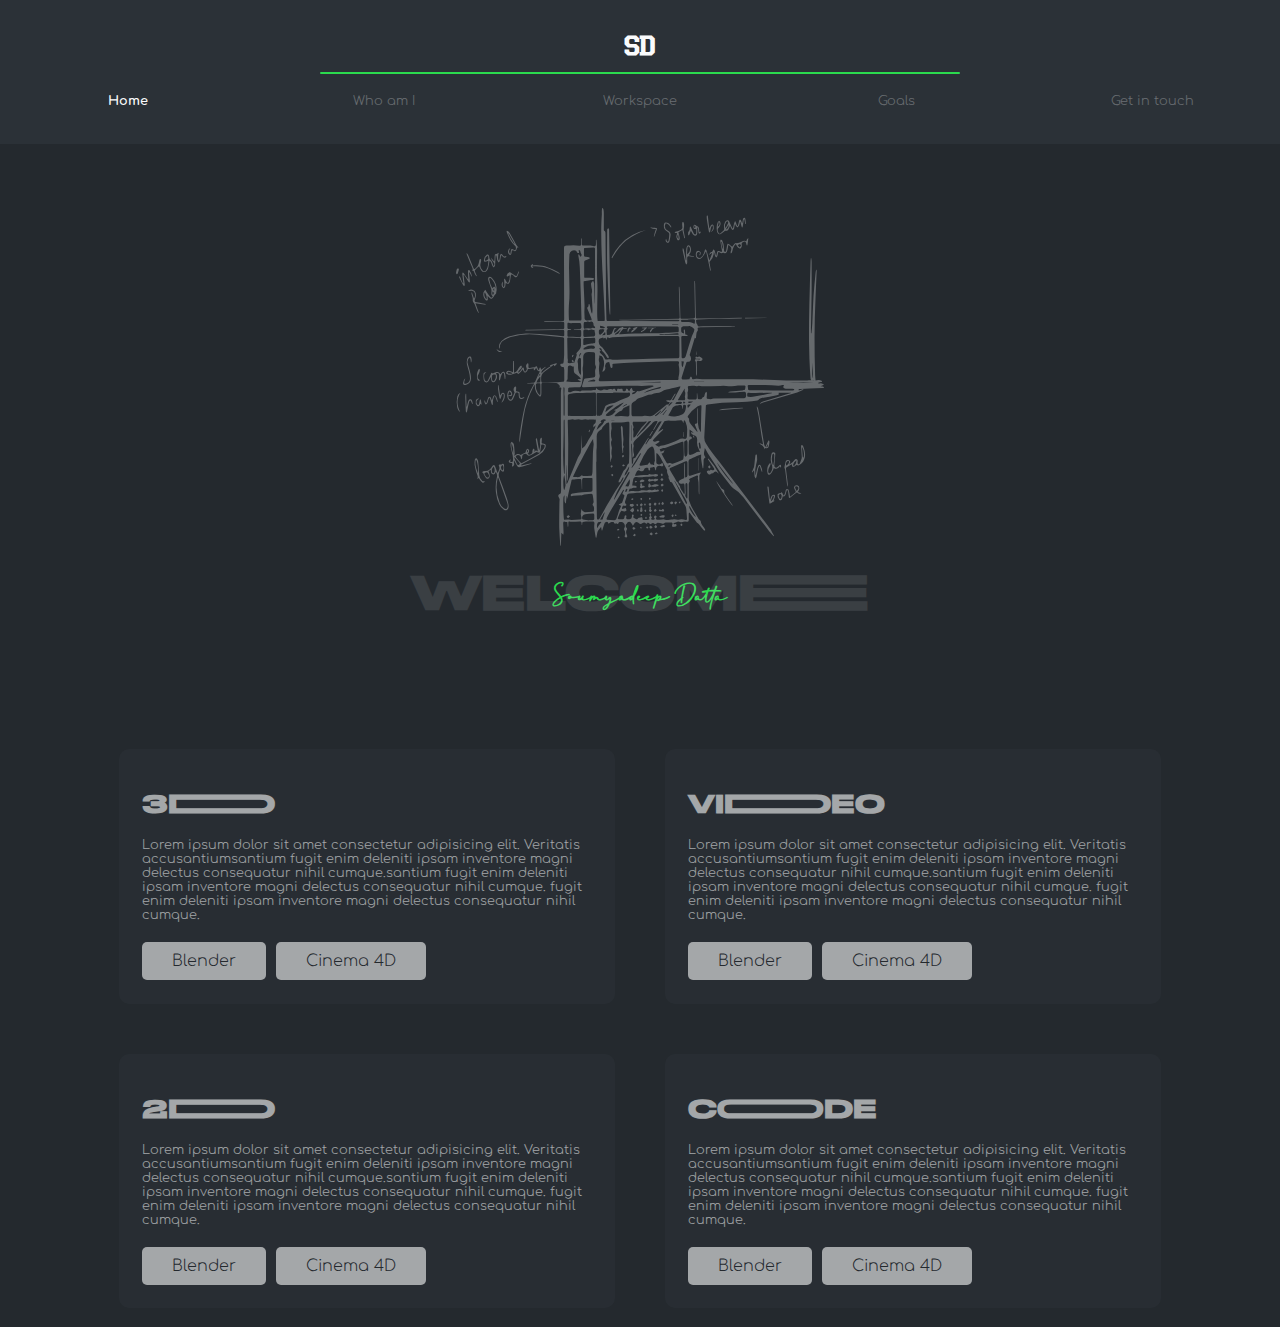
<file: index.html>
<!DOCTYPE html>
<html lang="en">
  <head>
    <meta charset="UTF-8" />
    <meta http-equiv="X-UA-Compatible" content="IE=edge" />
    <meta name="viewport" content="width=device-width, initial-scale=1.0" />
    <link rel="stylesheet" href="./css/style.css" />
    <link
      rel="stylesheet"
      href="https://cdnjs.cloudflare.com/ajax/libs/font-awesome/6.2.0/css/all.min.css"
      integrity="sha512-xh6O/CkQoPOWDdYTDqeRdPCVd1SpvCA9XXcUnZS2FmJNp1coAFzvtCN9BmamE+4aHK8yyUHUSCcJHgXloTyT2A=="
      crossorigin="anonymous"
      referrerpolicy="no-referrer"
    />
    <title>Soumyadeep | me</title>
  </head>
  <body>
    <header>
      <div class="logo">
        <a href="./index.html"><h1>sd</h1></a>
      </div>
      <div class="line"></div>
      <nav>
        <ul>
          <li class="act"><a href="./index.html">Home</a></li>
          <li><a href="./about.html">Who am I</a></li>
          <li><a href="./workspace.html">Workspace</a></li>
          <li><a href="./goal.html">Goals</a></li>
          <li><a href="./contact.html">Get in touch</a></li>
        </ul>
      </nav>
    </header>
    <main>
      <div class="hero">
        <img src="./images/SVG/avengers__Asset 1.svg" />
        <div class="content">
          <h1 class="welcome" style="font-family: 'StretchPro'">WELCOMEE</h1>
          <h1 class="sign" style="font-family: 'cherolina'">
            Soumyadeep Datta
          </h1>
        </div>
      </div>
      <div class="me">
        <h1></h1>
        <div class="cards">
          <div class="c1">
            <i class="fa-brands fa-codepen"></i>
            <h1 style="font-family: 'StretchPro'">3DDD</h1>
            <p style="font-family: 'comforta'">
              Lorem ipsum dolor sit amet consectetur adipisicing elit. Veritatis
              accusantiumsantium fugit enim deleniti ipsam inventore magni
              delectus consequatur nihil cumque.santium fugit enim deleniti
              ipsam inventore magni delectus consequatur nihil cumque. fugit
              enim deleniti ipsam inventore magni delectus consequatur nihil
              cumque.
            </p>
            <div class="btn">
              <button>Blender</button>
              <button>Cinema 4D</button>
            </div>
          </div>
          <div class="c1">
            <i class="fa-solid fa-film"></i>
            <h1 style="font-family: 'StretchPro'">VIDDDEO</h1>
            <p style="font-family: 'comforta'">
              Lorem ipsum dolor sit amet consectetur adipisicing elit. Veritatis
              accusantiumsantium fugit enim deleniti ipsam inventore magni
              delectus consequatur nihil cumque.santium fugit enim deleniti
              ipsam inventore magni delectus consequatur nihil cumque. fugit
              enim deleniti ipsam inventore magni delectus consequatur nihil
              cumque.
            </p>
            <div class="btn">
              <button>Blender</button>
              <button>Cinema 4D</button>
            </div>
          </div>
          <div class="c1">
            <i class="fa-solid fa-image"></i>
            <h1 style="font-family: 'StretchPro'">2DDD</h1>
            <p style="font-family: 'comforta'">
              Lorem ipsum dolor sit amet consectetur adipisicing elit. Veritatis
              accusantiumsantium fugit enim deleniti ipsam inventore magni
              delectus consequatur nihil cumque.santium fugit enim deleniti
              ipsam inventore magni delectus consequatur nihil cumque. fugit
              enim deleniti ipsam inventore magni delectus consequatur nihil
              cumque.
            </p>
            <div class="btn">
              <button>Blender</button>
              <button>Cinema 4D</button>
            </div>
          </div>
          <div class="c1">
            <i class="fa-solid fa-code"></i>
            <h1 style="font-family: 'StretchPro'">COOODE</h1>
            <p style="font-family: 'comforta'">
              Lorem ipsum dolor sit amet consectetur adipisicing elit. Veritatis
              accusantiumsantium fugit enim deleniti ipsam inventore magni
              delectus consequatur nihil cumque.santium fugit enim deleniti
              ipsam inventore magni delectus consequatur nihil cumque. fugit
              enim deleniti ipsam inventore magni delectus consequatur nihil
              cumque.
            </p>
            <div class="btn">
              <button>Blender</button>
              <button>Cinema 4D</button>
            </div>
          </div>
        </div>
      </div>
    </main>
    <footer></footer>
  </body>
</html>
</file>
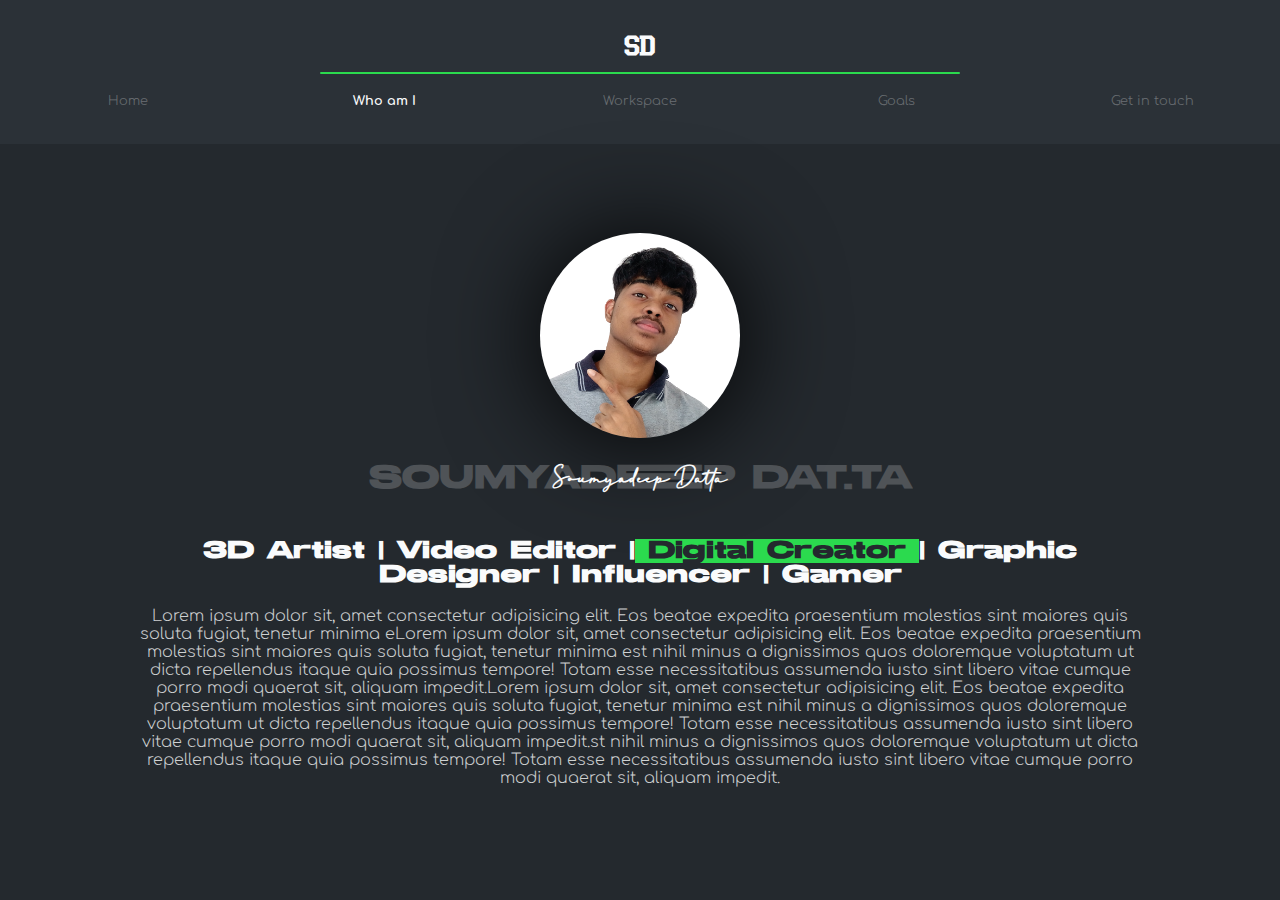
<file: about.html>
<!DOCTYPE html>
<html lang="en">
  <head>
    <meta charset="UTF-8" />
    <meta http-equiv="X-UA-Compatible" content="IE=edge" />
    <meta name="viewport" content="width=device-width, initial-scale=1.0" />
    <link rel="stylesheet" href="./css/style.css" />
    <link
      rel="stylesheet"
      href="https://cdnjs.cloudflare.com/ajax/libs/font-awesome/6.2.0/css/all.min.css"
      integrity="sha512-xh6O/CkQoPOWDdYTDqeRdPCVd1SpvCA9XXcUnZS2FmJNp1coAFzvtCN9BmamE+4aHK8yyUHUSCcJHgXloTyT2A=="
      crossorigin="anonymous"
      referrerpolicy="no-referrer"
    />
    <title>Soumyadeep | me</title>
  </head>
  <body>
    <header>
      <div class="logo">
        <a href="./index.html"><h1>sd</h1></a>
      </div>
      <div class="line"></div>
      <nav>
        <ul>
          <li><a href="./index.html">Home</a></li>
          <li class="act"><a href="./about.html">Who am I</a></li>
          <li><a href="./workspace.html">Workspace</a></li>
          <li><a href="./goal.html">Goals</a></li>
          <li><a href="./contact.html">Get in touch</a></li>
        </ul>
      </nav>
    </header>
    <main class="about_main">
      <img src="./images/4x/meAsset 1@4x.png" alt="" />
      <div class="name">
        <h1
          style="font-family: 'StretchPro'; opacity: 0.2"
          class="about_my_name"
        >
          SOUMYADEEP DAT.TA
        </h1>
        <h1 style="font-family: 'cherolina'" class="about_my_sign">
          Soumyadeep Datta
        </h1>
      </div>
      <div class="socials_about">
        <ul>
          <li>
            <a href="https://www.instagram.com/_mesoumyadeep_/" target="_blank"
              ><i class="fa-brands fa-instagram"></i
            ></a>
          </li>
          <li>
            <a
              href="https://www.linkedin.com/in/soumyadeep-datta-234455209/"
              target="_blank"
              ><i class="fa-brands fa-linkedin"></i
            ></a>
          </li>
        </ul>
      </div>

      <h2>
        3D Artist | Video Editor |<span> Digital Creator </span>| Graphic
        Designer | Influencer | Gamer
      </h2>
      <p>
        Lorem ipsum dolor sit, amet consectetur adipisicing elit. Eos beatae
        expedita praesentium molestias sint maiores quis soluta fugiat, tenetur
        minima eLorem ipsum dolor sit, amet consectetur adipisicing elit. Eos
        beatae expedita praesentium molestias sint maiores quis soluta fugiat,
        tenetur minima est nihil minus a dignissimos quos doloremque voluptatum
        ut dicta repellendus itaque quia possimus tempore! Totam esse
        necessitatibus assumenda iusto sint libero vitae cumque porro modi
        quaerat sit, aliquam impedit.Lorem ipsum dolor sit, amet consectetur
        adipisicing elit. Eos beatae expedita praesentium molestias sint maiores
        quis soluta fugiat, tenetur minima est nihil minus a dignissimos quos
        doloremque voluptatum ut dicta repellendus itaque quia possimus tempore!
        Totam esse necessitatibus assumenda iusto sint libero vitae cumque porro
        modi quaerat sit, aliquam impedit.st nihil minus a dignissimos quos
        doloremque voluptatum ut dicta repellendus itaque quia possimus tempore!
        Totam esse necessitatibus assumenda iusto sint libero vitae cumque porro
        modi quaerat sit, aliquam impedit.
      </p>
    </main>
  </body>
</html>
</file>
<file: css/style.css>
@font-face {
  font-family: "shadow";
  src: url(/fonts/ShadowsIntoLight-Regular.ttf);
}
@font-face {
  font-family: "poiret";
  src: url(/fonts/PoiretOne-Regular.ttf);
}
@font-face {
  font-family: "rough";
  src: url(/fonts/ROD_____.TTF);
}
@font-face {
  font-family: "varsity";
  src: url(/fonts/varsity_regular.ttf);
}
@font-face {
  font-family: "StretchPro";
  src: url(/fonts/StretchPro.otf);
}
@font-face {
  font-family: "comforta";
  src: url(/fonts/Comfortaa-Bold.ttf);
  font-weight: bold;
}
@font-face {
  font-family: "comforta";
  src: url(/fonts/Comfortaa-Regular.ttf);
  font-weight: normal;
}
@font-face {
  font-family: "comforta";
  src: url(/fonts/Comfortaa-Light.ttf);
  font-weight: lighter;
}
@font-face {
  font-family: "cherolina";
  src: url(/fonts/Cherolina.ttf);
}
:root {
  --primary_dark: #24292e;
  --secondary_dark: #2b3137;
  --primary_light: #fafbfc;
  --secondary_light: #fff;
  --accent: #2bda4e;
}
* {
  font-family: "comforta";
  color: var(--primary_light);
  padding: 0;
  margin: 0;
}
body {
  background-color: var(--primary_dark);
}
a {
  text-decoration: none;
}
.act {
  opacity: 1;
  font-weight: bold;
}

.logo h1 {
  font-family: "varsity";
  font-size: 30px;
  color: var(--primary_light);
}
.line {
  height: 2px;
  border-radius: 20px;
  width: 50%;
  background-color: var(--accent);
}
header {
  padding: 2% 0%;
  background-color: var(--secondary_dark);
  display: flex;
  flex-direction: column;
  align-items: center;
  justify-content: center;
  gap: 10px;
}
.about_main {
  /* background-image: url(/images/4x/bg.jpg); */
  /* background-position: center;
  background-size: cover; */
  padding: 4% 10%;
  text-align: center;
  display: flex;
  gap: 20px;
  flex-direction: column;
  justify-content: flex-start;
  align-items: center;
}
.about_main p {
  font-family: "comforta";
  font-size: 16px;
  font-weight: regular;
  color: var(--primary_light);
  opacity: 0.8;
}
.about_main h1,
h2 {
  color: var(--primary_light);
}
.about_main h2 {
  font-family: "StretchPro";
}
.name {
  line-height: 0;
  margin-bottom: 2%;
}
.about_main img {
  max-width: 200px;
  border-radius: 50%;
  margin-bottom: 2%;
  box-shadow: 1px 1px 100px rgb(0, 0, 0);
}
.about_main span {
  background-color: var(--accent);
  color: var(--primary_dark);
  font-family: "StretchPro";
}
.socials_about ul {
  display: flex;
  justify-content: center;
  align-items: center;
  gap: 20%;
}
.socials_about li {
  list-style-type: none;
}

.socials_about li a {
  font-size: 2vw;
}

nav {
  width: 100%;
}
nav ul {
  display: flex;
  align-items: center;
  justify-content: center;
}
nav li {
  padding: 0.8% 0%;
  display: flex;
  flex-direction: column;
  align-items: center;
  justify-content: center;
  flex: 1;
  font-size: 0.8rem;
  text-align: center;
  list-style-type: none;
  cursor: pointer;
  opacity: 0.3;
  transition: 0.3s ease-in;
}

nav li:hover {
  opacity: 1;
  transition: background-color 0.3s ease-in;
}

main {
  margin-top: 3%;
}
.hero {
  background-color: var(--primary_dark);
  display: flex;
  flex-direction: column;
  align-items: center;
  gap: 50px;
  padding: 2%;
}
.hero img {
  max-width: 30%;
  opacity: 0.3;
  transition: 0.5s ease-in;
  cursor: pointer;
}
.hero img:hover {
  max-width: 31%;
  opacity: 1;
  transition: 0.3s ease-in;
}
.content {
  text-align: center;
  line-height: 0rem;
}
.welcome {
  font-size: 3rem;
  opacity: 0.1;
}
.sign {
  color: var(--accent);
}

.cards {
  background-color: var(--primary_dark);
  display: flex;
  justify-content: center;
  align-items: center;
  height: 50vh;
  flex-wrap: wrap;
  gap: 50px;
  padding: 10% 5%;
}
.c1 {
  /* border: 1px solid var(--primary_light); */
  background-color: var(--secondary_dark);
  border-radius: 10px;
  display: flex;
  flex-direction: column;
  gap: 20px;
  max-width: 450px;

  font-size: 0.8rem;
  padding: 2%;
  opacity: 0.6;
  cursor: pointer;
  transition: 0.3s ease-in;
}
.c1:hover {
  opacity: 1;

  transition: 0.3s ease-in;
}
.c1 i {
  font-size: 70px;
  color: var(--accent);
}
button {
  padding: 10px 30px;
  border-radius: 5px;
  background-color: var(--primary_light);
  color: var(--primary_dark);
  font-family: "comforta";
  font-size: 16px;
  cursor: pointer;
  border: none;
}

.btn {
  display: flex;
  align-items: center;
  gap: 10px;
}

/* Media Query for Tablets Ipads portrait mode */
@media (min-width: 768px) and (max-width: 1024px) {
}
/* Media Query for Phones portrait mode */
@media screen and (max-width: 480px) {
  header {
    width: 100%;
  }
  nav ul {
    flex-direction: column;
  }
  .hero img {
    max-width: 60%;
    opacity: 1;
  }
  nav li {
    width: 100%;
  }
  .welcome {
    font-size: 8vw;
  }
  .sign {
    font-size: 8vw;
  }
  .about_main img {
    width: 100px;
  }
  .about_main .socials_about li a {
    font-size: 5vw;
  }
  .about_main h2 {
    font-size: 4vw;
  }
  .about_main p {
    font-size: 3vw;
    padding: 2%;
  }
  .about_my_name {
    font-size: 4vw;
  }
  .about_my_sign {
    font-size: 8vw;
  }
}
</file>
